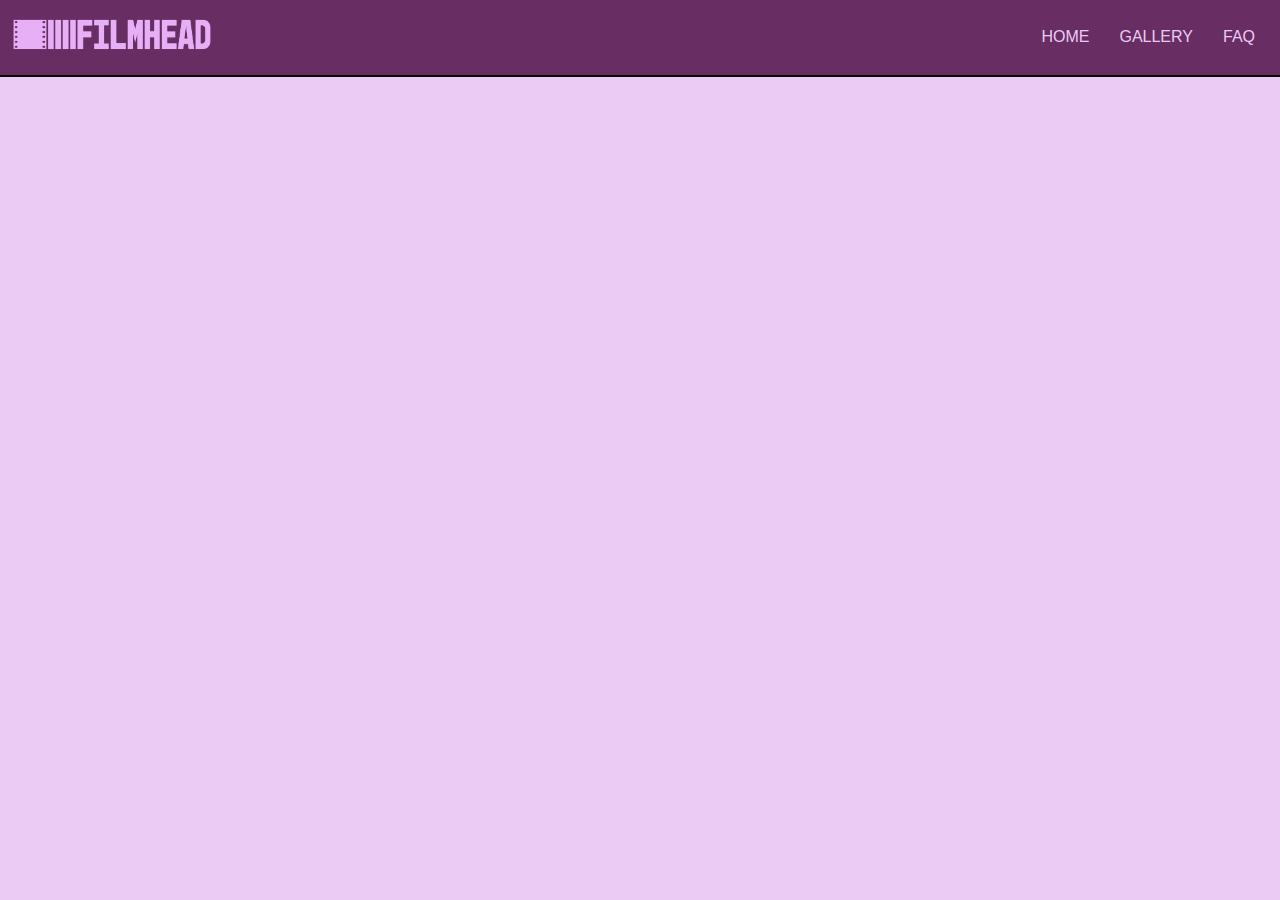
<file: index.html>
<!DOCTYPE html>
<html xmlns="http://www.w3.org/1999/xhtml" lang="en">
<head>
	<meta charset="UTF-8">
	<meta http-equiv="X-UA-Compatible" content="IE=edge"/>
	<meta name= "viewport" content="width=device-width, initial-scale=1.0" />
	<link href="images/favicon.png" rel="shortcut icon" type="image/png" />
	<link href="CSS/styles.css" rel="stylesheet" type="text/css">
	<title>FilmHead LLC</title>
</head>

<body>
	<div id="page-container">

		<!--Header-->
		<div class="header">
			<!---Top Nav Bar (Main Nav Bar) -->
			<nav class = "topNav">
				<div class="nav-container">
				<!--Top Nav Bar Brand Logo -->
					<div class="navLogo">
						<a href="index.html"><img src="images/logo_pink_noback.png" alt="Film Head LLC logo"></a>
					</div>
				<!--Top Nav Bar links to pages on website -->
					<ul class="topNav-nav-right">
						<li><a href="index.html">Home</a></li>
						<li><a href="gallery.html">Gallery</a></li>
						<li><a href="about.html">FAQ</a></li>
				</ul>
			</div>
			</nav>
		</div>

		<!--Content-->
		<div class="main-content">
			<div class="main">
				<div id="my-store-90129548"></div>
				<div class="store">
					<script data-cfasync="false" type="text/javascript" src="https://app.ecwid.com/script.js?90129548&data_platform=code&data_date=2023-10-05" charset="utf-8"></script>
					<script type="text/javascript"> xProductBrowser("categoriesPerRow=3","views=grid(20,3) list(60) table(60)","categoryView=grid","searchView=list","id=my-store-90129548");</script>
				</div>
			</div>
		</div>

		<!--Footer-->
		<!-- 
		<div class="footer">
			<div class="flex-contatiner">
				<div class="footer-logo">
					<img src="images/logo_pink_noback.png" alt="FilmHeadLLC Logo" width="195" height="58.2">
				</div>
				<div class="footer-contact">
					<div class="contact-header">Contact Us</div>
					<div class="contact-info">
						<a class="insta-logo" href="https://www.instagram.com/filmheadshop/">
							<img src="images\insta-logo.png" alt="Instagram Logo" width="30" height="30">
							Instagram.com/FilmHeadShop
						</a>
					</div>
				</div>
			</div>
		</div>
		-->
	</div>
</body>
</html>
</file>
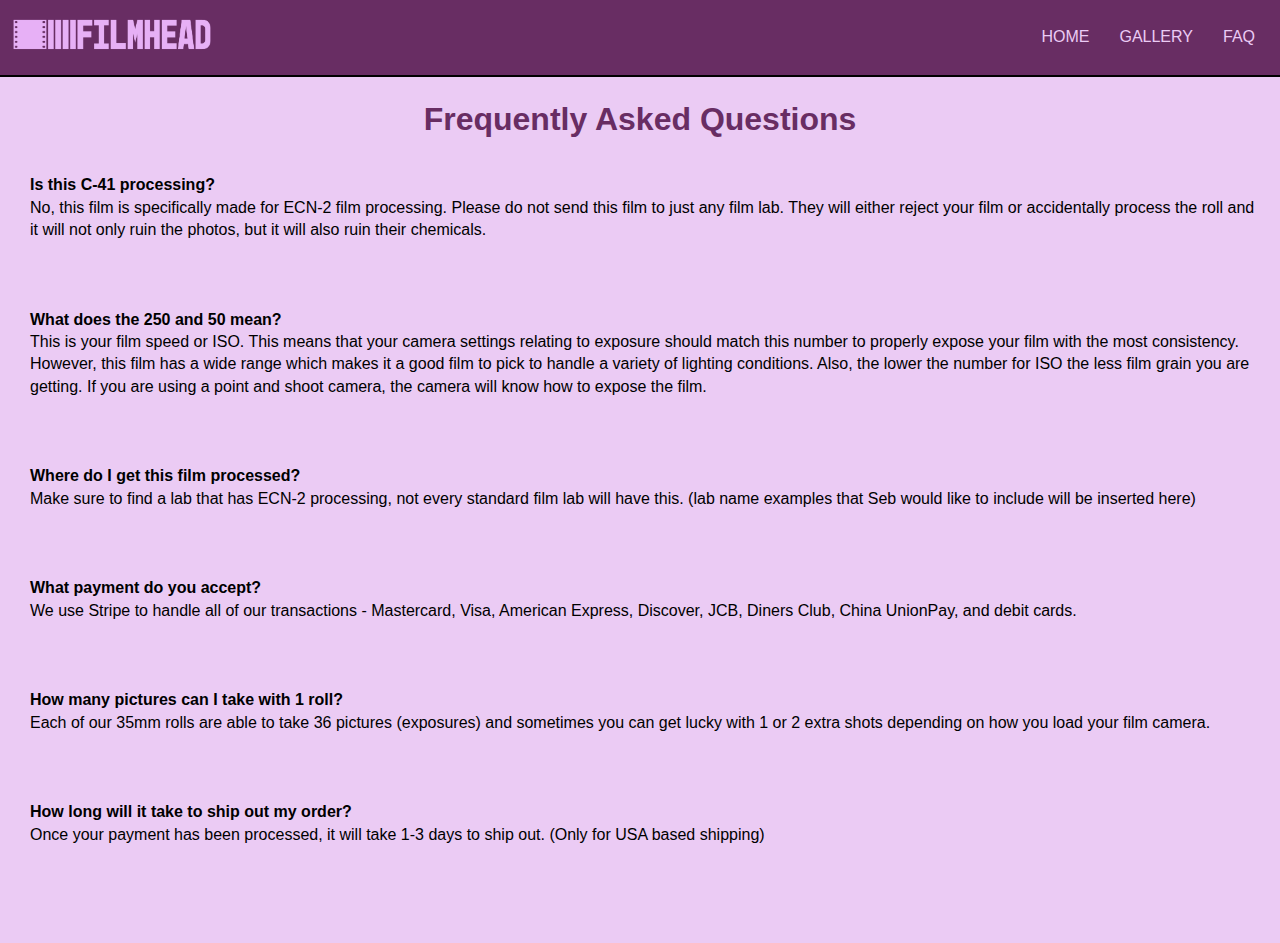
<file: about.html>
<!DOCTYPE html>
<html xmlns="http://www.w3.org/1999/xhtml" lang="en">
<head>
	<meta charset="UTF-8">
	<meta http-equiv="X-UA-Compatible" content="IE=edge"/>
	<meta name= "viewport" content="width=device-width, initial-scale=1.0" />
	<link href="fhlfavicon.png" rel="shortcut icon" type="image/png" />
	<link href="CSS/styles.css" rel="stylesheet" type="text/css">
	<title>FilmHead LLC</title>
</head>

<body>
	<div id="page-container">

		<!--Header-->
		<div class="header">
			<!---Top Nav Bar (Main Nav Bar) -->
			<nav class = "topNav">
				<div class="nav-container">
				<!--Top Nav Bar Brand Logo -->
					<div class="navLogo">
						<a href="index.html"><img src="images/logo_pink_noback.png" alt="Film Head LLC logo"></a>
					</div>
				<!--Top Nav Bar links to pages on website -->
					<ul class="topNav-nav-right">
						<li><a href="index.html">Home</a></li>
						<li><a href="gallery.html">Gallery</a></li>
						<li><a href="about.html">FAQ</a></li>
				</ul>
			</div>
			</nav>
		</div>

		<!--Content-->
		<div class="main-content">
			<div class="main" style="padding-bottom: 97px;">
				<div class="page-title">Frequently Asked Questions</div><br>
				<div class="FAQ-content">
					<p><b>Is this C-41 processing? </b></p>
					<p>No, this film is specifically made for ECN-2 film processing. Please do not send this film to just any film lab. They will either reject your film or 
						accidentally process the roll and it will not only ruin the photos, but it will also ruin their chemicals. </p>
						<br> <br> <br>
					<p><b>What does the 250 and 50 mean? </b></p>
					<p>This is your film speed or ISO. This means that your camera settings relating to exposure should match this number to properly 
						expose your film with the most consistency. However, this film has a wide range which makes it a good film to pick to handle a variety of lighting conditions. 
						Also, the lower the number for ISO the less film grain you are getting. If you are using a
							point and shoot camera, the camera will know how to expose the film.</p>
							<br> <br> <br>
					<p><b>Where do I get this film processed? </b></p>
					<p>Make sure to find a lab that has ECN-2 processing, not every standard film lab will have this. (lab name examples that Seb would like to include will be inserted here) </p>
					<br> <br> <br>
					<p><b>What payment do you accept? </b></p>
					<p>We use Stripe to handle all of our transactions - Mastercard, Visa, American Express, Discover, JCB, Diners Club, China UnionPay, and debit cards.</p>
					<br> <br> <br>
					<p><b>How many pictures can I take with 1 roll? </b></p>
					<p>Each of our 35mm rolls are able to take 36 pictures (exposures) and sometimes you can get lucky with 1 or 2 extra shots depending on how you load your film camera.</p>
					<br> <br> <br>
					<p><b>How long will it take to ship out my order? </b></p>
					<p>Once your payment has been processed, it will take 1-3 days to ship out. (Only for USA based shipping)</p>
				</div>
			</div>
		</div>

		<!--Footer-->
		<!-- 
		<div class="footer">
			<div class="flex-contatiner">
				<div class="footer-logo">
					<img src="images/logo_pink_noback.png" alt="FilmHeadLLC Logo" width="195" height="58.2">
				</div>
				<div class="footer-contact">
					<div class="contact-header">Contact Us</div>
					<div class="contact-info">
						<a class="insta-logo" href="https://www.instagram.com/filmheadshop/">
							<img src="images\insta-logo.png" alt="Instagram Logo" width="30" height="30">
							Instagram.com/FilmHeadShop
						</a>
					</div>
				</div>
			</div>
		</div>
		-->
	</div>
</body>
</html>
</file>
<file: CSS/styles.css>
﻿@charset "utf-8";

/* Page Styling */

/* Import Google Font - Archivo Black */
@import url('https://fonts.googleapis.com/css?family=Archivo Black:');

* {
	box-sizing: border-box;
	margin: 0;
	padding: 0;
}

/* Font styling: type, height, color for html + body  */
html, body {
	font-family: 'Archivo Black', sans-serif;
    min-height: 100vh;
    margin: 0;
    padding: 0;
    display: grid;
    grid-template-rows: auto 1fr auto;
	line-height: 1.4;
	color: #000000;
    scroll-behavior: smooth;
    background-color: #ebcbf4;
}

/*List styling: Removes the bullet points from lists */
ul {
	list-style: none;
}

/*Hyper link styling - link color */
a {
	color: #ebcbf4;
}

p {
	margin-right: 20px;
}

/* Grid layout for webpages */
.header { 
    grid-area: header;
    background-color: #682d63;
}
.main { 
    grid-area: main; 
    padding-bottom: 199px;
    min-height: 100%;
    background-color: #ebcbf4;
    justify-content: center;
    align-content: center;
}
.footer { 
    grid-area: footer;
    background-color: #682d63;
    position: relative;
    bottom: 0;
    width: 100%;
    min-height:50px;
    padding-top: 5px;
}

.grid-container {
    display: grid;
    grid-template-areas:
      'header'
      'main'
      'footer';
    grid-template-columns: auto;
    align-content: center;
}



/* desktop size */

@media only screen and (min-width: 600px) {
	/* TOP NAV BAR STYLING */

    .topNav {
        width: 100%;
        height: auto;
        background-color: #682d63;
        /* Line under the nav bar */
        border-bottom:2px solid black;
        
    }

    .navLogo img {
        width: 225px;
        height: 75px;
    }

    /*Top nav container - Flex Box Display */
    .nav-container {
        display: flex;
        justify-content: space-between; /* divides space evenly between items*/
        align-items: center;
    }

    /* Top nav list styling */

    .topNav ul {
        display: flex;
        align-items: center;
        padding-right: 10px;
    }

    .topNav li {
        margin: 0 15px;
    }

    /* Top nav link styling */

    .topNav a {
        color: #ebcbf4;
        text-decoration: none;

    }
    /* Top nav words display uppercase */
    .topNav-nav-right {
        text-transform: uppercase;
    }
}

/* dropdown menu*/

@media only screen and (max-width: 600px) {

	.navLogo img {
        width: 200px;
        height: 50px;
    }
    /*Top nav container - Flex Box Display */
    .nav-container {
        display: flex;
        justify-content: space-between; /* divides space evenly between items*/
        align-items: center;
    }

	topNav ul {
		display: none;
		list-style: none;
		margin: 0;
        padding-right: 10px;
	}

	topNav ul li {
		border-top: 2px solid #ebcbf4;
		backbround-color: white;
		list-style: none;
		width: 10em;
		color: #ebcbf4;
	}
	topNav ul li:hover {
		background-color: #ebcbf4;
		list-style: none;
	}
	topNav a {
		text-decoration: none;
		color: #ebcbf4;
	}
}


.main-content {
    justify-content: center;
    align-content: center;
    padding-top: 10px;
}

.page-title {
    color: #682d63;
    font-size: xx-large;
    font-weight: bold;
    text-align: center;
    justify-content: center;
    align-content: center;
    padding: 10px;
}


.center{
	margin: 0;
  position: absolute;
  top: 50%;
  left: 50%;
  -ms-transform: translate(-50%, -50%);
  transform: translate(-50%, -50%);
}

.button1{
	font-size: 20px;
	padding: 12px 28px;
	background-color: white;
	color: black;
	border: 2px solid #555555;
	border-radius: 12px;
}

.button1:hover {background-color: #e7e7e7;}

* {box-sizing: border-box}
body {font-family: Verdana, sans-serif; margin:0}
.mySlides {display: none; }
img {vertical-align: middle;}

/* Slideshow container */
.slideshow-container {
  max-width: 700px;
  position: relative;
  margin: auto;
}

/* Next & previous buttons */
.prev, .next {
  cursor: pointer;
  position: absolute;
  top: 50%;
  width: auto;
  padding: 16px;
  margin-top: -22px;
  color: white;
  font-weight: bold;
  font-size: 18px;
  transition: 0.6s ease;
  border-radius: 0 3px 3px 0;
  user-select: none;
}

/* Position the "next button" to the right */
.next {
  right: 0;
  border-radius: 3px 0 0 3px;
}

/* On hover, add a black background color with a little bit see-through */
.prev:hover, .next:hover {
  background-color: rgba(0,0,0,0.8);
}

/* Caption text */
.text_caption {
  color: #000000;
  font-size: 15px;
  padding: 0px 12px;
  position: absolute;
  bottom: 2px;
  width: 100%;
  text-align: center;
  margin-bottom: 0px;
}

/* Number text (1/3 etc) */
.numbertext {
  color: #000000;
  font-size: 12px;
  padding: 8px 12px;
  position: absolute;
  top: 0;
}

/* The dots/bullets/indicators */
.dot {
  cursor: pointer;
  height: 15px;
  width: 15px;
  margin: 0 2px;
  background-color: #bbb;
  border-radius: 50%;
  display: inline-block;
  transition: background-color 0.6s ease;
}

.active, .dot:hover {
  background-color: #717171;
}

/* Fading animation */
.fade {
  animation-name: fade;
  animation-duration: 1.5s;
}

@keyframes fade {
  from {opacity: .4} 
  to {opacity: 1}
}

/* On smaller screens, decrease text size */
@media only screen and (max-width: 300px) {
  .prev, .next,.text_caption {font-size: 11px}
}

/* Footer */
.flex-contatiner {
    display: flex;
    flex-direction: row;
}
.footer-contact {
    width: 25%;
    text-align: center;
}
.footer-logo {
    width: 75%;
}

.contact-header {
    position: relative;
    color: #ebcbf4;
    font-weight: bold;
}

.contact-info {
    color: #ebcbf4;
}

.insta-logo {
    color: #ebcbf4;
    text-decoration: none;
}



.FAQ-content {
  padding-left: 30px;
}
</file>
